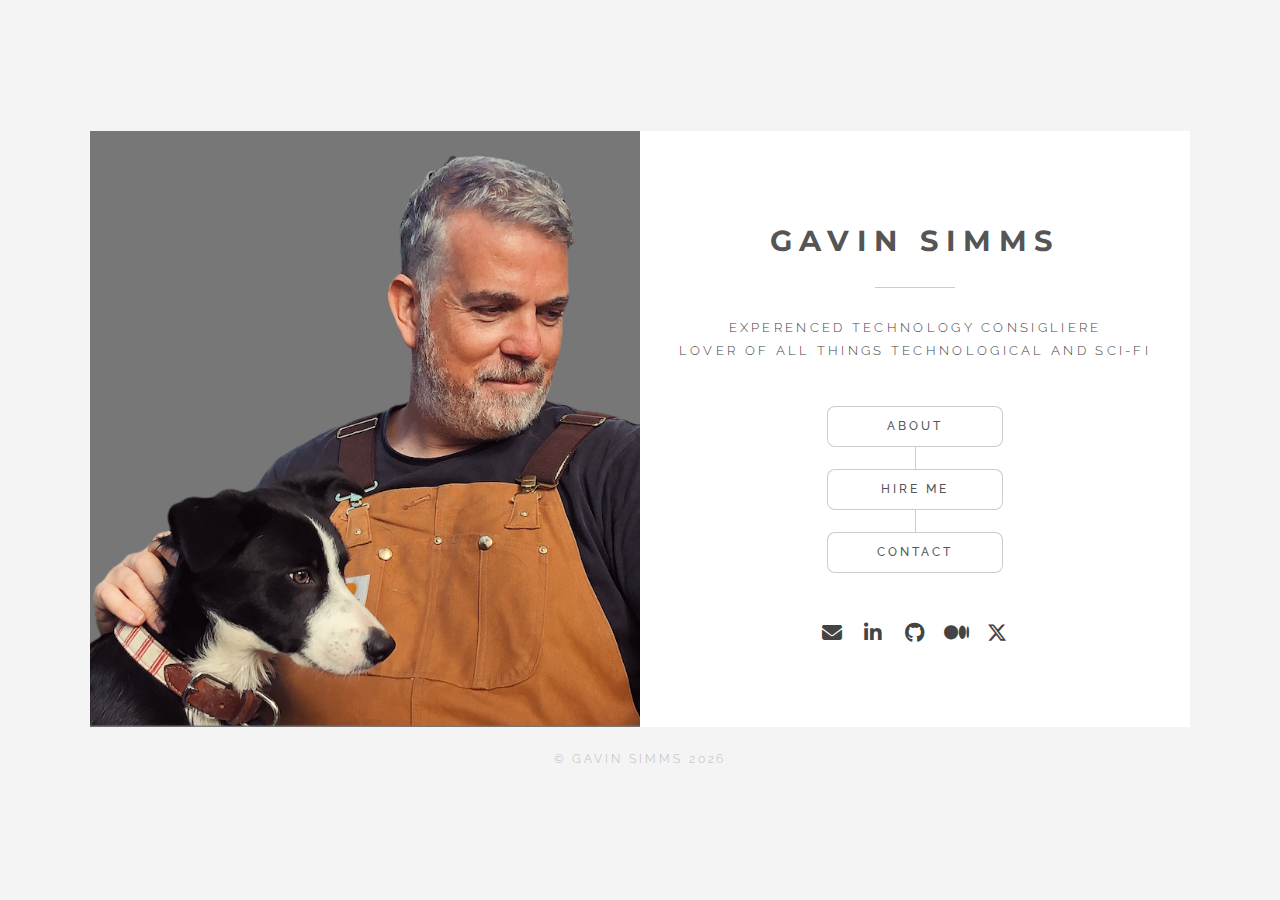
<file: index.html>
<!DOCTYPE HTML>
<html>
	<head>
		<title>Gavin Simms</title>
		<meta charset="utf-8" />
		<meta name="viewport" content="width=device-width, initial-scale=1, user-scalable=no" />
		<link rel="stylesheet" href="assets/css/main.css" />
		<noscript><link rel="stylesheet" href="assets/css/noscript.css" /></noscript>
	</head>
	<body class="is-preload-0 is-preload-1">

		<!-- Wrapper -->
			<div id="wrapper">

				<!-- Home -->
					<article id="home" class="panel special">
						<div class="image">
							<img src="images/me.png" alt="" data-position="center center" />
						</div>
						<div class="content">
							<div class="inner">
								<header>
									<h1>Gavin Simms</h1>
									<p>Experenced Technology Consigliere<br />
									Lover of all things Technological and Sci-Fi</p>
								</header>
								<nav id="nav">
									<ul class="actions stacked special animated spinY">
										<li><a href="#about" class="button">About</a></li>
										<li><a href="#work" class="button">Hire Me</a></li>
										<li><a href="#contact" class="button">Contact</a></li>
										<!--<li><a href="#elements" class="button">Elements</a></li>-->
									</ul>
								</nav>
								<ul class="icons">
									<li><a href="#contact" class="icon solid fa-envelope"><span class="label">Email</span></a></li>
									<li><a href="https://www.linkedin.com/in/GavinSimms/" target="_blank" rel="noopener noreferrer" class="icon brands fa-linkedin-in"><span class="label">LinkedIn</span></a></li>
									<li><a href="https://GitHub.com/GDawg78" target="_blank" rel="noopener noreferrer" class="icon brands fa-github"><span class="label">GitHub</span></a></li>
									<li><a href="https://medium.com/@gavinsimms_7659" target="_blank" rel="noopener noreferrer" class="icon brands fa-medium"><span class="label">Medium</span></a></li>
									<li><a href="https://x.com/gavinsimms" target="_blank" rel="noopener noreferrer" class="icon brands fa-x-twitter"><span class="label">X</span></a></li>
								</ul>
							</div>
						</div>
					</article>

				<!-- Work -->
					<article id="work" class="panel secondary">
						<div class="image">
							<img src="images/web2.png" alt="" data-position="center center" />
						</div>
						<div class="content">
							<ul class="actions animated spinX">
								<li><a href="#" class="button small back">Back</a></li>
							</ul>
							<div class="inner">
								<header>
									<h2>Consultancy</h2>
									<p>Freelance IT Consultancy</p>
								</header>
								<p>With a rich background in IT Systems Management and Development, I offer freelance IT services to businesses looking for generalised technical expertise. My experience includes roles working as a key technical point of contact providing support specialising in bridging the gap between development and sales teams. Ranging from small business, to Fortune 500 listed companies. I have successfully managed IT infrastructures, coordinated complex IT projects, and implemented robust infrastructure systems. My ability to translate technical solutions into practical, client-focused results ensures that your business can leverage technology to achieve its goals efficiently and effectively. Most importantly on a budget!</p>

								<p>As a freelance IT professional, I bring a diverse skill set that includes advanced certifications in Google Workspace, Apple systems, and ITIL, as well as practical coding knowledge in HTML5, CSS, JavaScript, Ruby, Python and more. I have a proven track record of delivering tailored IT solutions, from setting up cloud-based services to managing disaster recovery documentation. My consultancy experience with Cider IT has equipped me with the insights needed to handle both the technical and business aspects of IT management. Whether you need comprehensive IT support, project management, or specialist consultancy services, I am dedicated to providing exceptional service that drives your business forward.</p>
								
								<p>If you want to hire me, I’m available either on an ad-hoc basis or for ongoing projects or support. I run Cider IT, a Sydney based IT consultancy (which you can find <a href="https://ciderit.com" target="_blank" rel="noopener noreferrer">here</a>), or leave me a message by clicking <a href="#contact"><bold>here</bold></a></p>
							</div>
						</div>
					</article>

				<!-- About -->
					<article id="about" class="panel secondary">
						<div class="image">
							<img src="images/me.png" alt="" data-position="center center" />
						</div>
						<div class="content">
							<ul class="actions animated spinX">
								<li><a href="#" class="button small back">Back</a></li>
							</ul>
							<div class="inner">
								<header>
									<h2>About</h2>
									<p>A lucky immigrant<br />
									Husband, Father and Nerd</p>
								</header>
								<p>I immigrated to Australia in the 80's with my family from the troubles of Northern Ireland. Was lucky enough to have had my informative years being brought up in both Perth and Sydney Australia and met my life partner in High School who I am still with to this very day.</p>
								<p>I spent the majority of my 20's and 30's in London but have settled back in Sydney where I am bringing up my family with my partner (though I do miss the travel!)</p>
								<p>I have interests in Technology, Film, Reading and Music. I hate conflict, and love peace 🕊️ </p>
							</div>
						</div>
					</article>

				<!-- Contact -->
					<article id="contact" class="panel secondary">
						<div class="image">
							<img src="images/me.png" alt="" data-position="bottom center" />
						</div>
						<div class="content">
							<ul class="actions animated spinX">
								<li><a href="#" class="button small back">Back</a></li>
							</ul>
							<div class="inner">
								<header>
									<h2>Contact</h2>
								</header>
								<form method="post" action="https://script.google.com/macros/s/AKfycbyHjTeuEZvgzzdCigdfW_BJud7pZJsTurwS3wLsAQsGj5gaMeibTrQhqeUPqRv-FoQB4A/exec" name="contacts">
									<div class="fields">
										<div class="field half">
											<label for="name">Name</label>
											<input type="text" name="name" placeholder="Your Name" required />
										</div>
										<div class="field half">
											<label for="email">Email</label>
											<input type="email" name="email" placeholder="Your Email" required />
										</div>
										<div class="field">
											<label for="message">Message</label>
											<textarea name="message" rows="7" placeholder="Your Message, give me some context" required></textarea>
										</div>
									</div>
									<input type="submit" value="Submit" id="submit">
								</form>
							</div>
							
							<script src="assets/js/Google Sheet.js"></script>

						</div>
					</article>

				<!-- Elements -->
					<article id="elements" class="panel secondary">
						<div class="image">
							<img src="images/me.png" alt="" data-position="center center" />
						</div>
						<div class="content">
							<ul class="actions animated spinX">
								<li><a href="#" class="button small back">Back</a></li>
							</ul>
							<div class="inner">
								<header>
									<h2>Elements</h2>
								</header>

								<section>
									<h4>Text</h4>
									<p>This is <b>bold</b> and this is <strong>strong</strong>. This is <i>italic</i> and this is <em>emphasized</em>.
									This is <sup>superscript</sup> text and this is <sub>subscript</sub> text.
									This is <u>underlined</u> and this is code: <code>for (;;) { ... }</code>. Finally, <a href="#">this is a link</a>.</p>
									<hr />
									<h2>Heading Level 2</h2>
									<h3>Heading Level 3</h3>
									<h4>Heading Level 4</h4>
									<h5>Heading Level 5</h5>
									<h6>Heading Level 6</h6>
									<hr />
									<h5>Blockquote</h5>
									<blockquote>Fringilla nisl. Donec accumsan interdum nisi, quis tincidunt felis sagittis eget tempus euismod. Vestibulum ante ipsum primis in faucibus vestibulum. Blandit adipiscing eu felis iaculis volutpat ac adipiscing accumsan faucibus. Vestibulum ante ipsum primis in faucibus lorem ipsum dolor sit amet nullam adipiscing eu felis.</blockquote>
									<h5>Preformatted</h5>
									<pre><code>i = 0;

while (!deck.isInOrder()) {
    print 'Iteration ' + i;
    deck.shuffle();
    i++;
}

print 'It took ' + i + ' iterations to sort the deck.';</code></pre>
								</section>

								<section>
									<h4>Lists</h4>

									<h5>Unordered</h5>
									<ul>
										<li>Dolor pulvinar etiam.</li>
										<li>Sagittis adipiscing.</li>
										<li>Felis enim feugiat.</li>
									</ul>

									<h5>Alternate</h5>
									<ul class="alt">
										<li>Dolor pulvinar etiam.</li>
										<li>Sagittis adipiscing.</li>
										<li>Felis enim feugiat.</li>
									</ul>

									<h5>Ordered</h5>
									<ol>
										<li>Dolor pulvinar etiam.</li>
										<li>Etiam vel felis viverra.</li>
										<li>Felis enim feugiat.</li>
										<li>Dolor pulvinar etiam.</li>
										<li>Etiam vel felis lorem.</li>
										<li>Felis enim et feugiat.</li>
									</ol>
									<h5>Icons</h5>
									<ul class="icons">
										<li><a href="#" class="icon brands fa-twitter"><span class="label">X</span></a></li>
										<li><a href="#" class="icon brands fa-facebook-f"><span class="label">Facebook</span></a></li>
										<li><a href="#" class="icon brands fa-instagram"><span class="label">Instagram</span></a></li>
										<li><a href="#" class="icon brands fa-github"><span class="label">Github</span></a></li>
									</ul>

									<h5>Actions</h5>
									<ul class="actions">
										<li><a href="#" class="button primary">Default</a></li>
										<li><a href="#" class="button">Default</a></li>
									</ul>
									<ul class="actions stacked">
										<li><a href="#" class="button primary">Default</a></li>
										<li><a href="#" class="button">Default</a></li>
									</ul>
								</section>

								<section>
									<h4>Table</h4>
									<h5>Default</h5>
									<div class="table-wrapper">
										<table>
											<thead>
												<tr>
													<th>Name</th>
													<th>Description</th>
													<th>Price</th>
												</tr>
											</thead>
											<tbody>
												<tr>
													<td>Item One</td>
													<td>Ante turpis integer aliquet porttitor.</td>
													<td>29.99</td>
												</tr>
												<tr>
													<td>Item Two</td>
													<td>Vis ac commodo adipiscing arcu aliquet.</td>
													<td>19.99</td>
												</tr>
												<tr>
													<td>Item Three</td>
													<td> Morbi faucibus arcu accumsan lorem.</td>
													<td>29.99</td>
												</tr>
												<tr>
													<td>Item Four</td>
													<td>Vitae integer tempus condimentum.</td>
													<td>19.99</td>
												</tr>
												<tr>
													<td>Item Five</td>
													<td>Ante turpis integer aliquet porttitor.</td>
													<td>29.99</td>
												</tr>
											</tbody>
											<tfoot>
												<tr>
													<td colspan="2"></td>
													<td>100.00</td>
												</tr>
											</tfoot>
										</table>
									</div>

									<h5>Alternate</h5>
									<div class="table-wrapper">
										<table class="alt">
											<thead>
												<tr>
													<th>Name</th>
													<th>Description</th>
													<th>Price</th>
												</tr>
											</thead>
											<tbody>
												<tr>
													<td>Item One</td>
													<td>Ante turpis integer aliquet porttitor.</td>
													<td>29.99</td>
												</tr>
												<tr>
													<td>Item Two</td>
													<td>Vis ac commodo adipiscing arcu aliquet.</td>
													<td>19.99</td>
												</tr>
												<tr>
													<td>Item Three</td>
													<td> Morbi faucibus arcu accumsan lorem.</td>
													<td>29.99</td>
												</tr>
												<tr>
													<td>Item Four</td>
													<td>Vitae integer tempus condimentum.</td>
													<td>19.99</td>
												</tr>
												<tr>
													<td>Item Five</td>
													<td>Ante turpis integer aliquet porttitor.</td>
													<td>29.99</td>
												</tr>
											</tbody>
											<tfoot>
												<tr>
													<td colspan="2"></td>
													<td>100.00</td>
												</tr>
											</tfoot>
										</table>
									</div>
								</section>

								<section>
									<h4>Buttons</h4>
									<ul class="actions">
										<li><a href="#" class="button primary">Primary</a></li>
										<li><a href="#" class="button">Default</a></li>
									</ul>
									<ul class="actions">
										<li><a href="#" class="button">Default</a></li>
										<li><a href="#" class="button small">Small</a></li>
									</ul>
									<ul class="actions">
										<li><a href="#" class="button primary icon solid fa-download">Icon</a></li>
										<li><a href="#" class="button icon solid fa-download">Icon</a></li>
									</ul>
									<ul class="actions">
										<li><span class="button primary disabled">Disabled</span></li>
										<li><span class="button disabled">Disabled</span></li>
									</ul>
								</section>

								<section>
									<h4>Form</h4>
									<form method="post" action="#">
										<div class="fields">
											<div class="field half">
												<label for="demo-name">Name</label>
												<input type="text" name="demo-name" id="demo-name" value="" placeholder="Jane Doe" />
											</div>
											<div class="field half">
												<label for="demo-email">Email</label>
												<input type="email" name="demo-email" id="demo-email" value="" placeholder="jane@untitled.tld" />
											</div>
											<div class="field">
												<label for="demo-category">Category</label>
												<select name="demo-category" id="demo-category">
													<option value="">-</option>
													<option value="1">Manufacturing</option>
													<option value="1">Shipping</option>
													<option value="1">Administration</option>
													<option value="1">Human Resources</option>
												</select>
											</div>
											<div class="field half">
												<input type="radio" id="demo-priority-low" name="demo-priority" checked>
												<label for="demo-priority-low">Low</label>
											</div>
											<div class="field half">
												<input type="radio" id="demo-priority-high" name="demo-priority">
												<label for="demo-priority-high">High</label>
											</div>
											<div class="field half">
												<input type="checkbox" id="demo-copy" name="demo-copy">
												<label for="demo-copy">Email me a copy</label>
											</div>
											<div class="field half">
												<input type="checkbox" id="demo-human" name="demo-human" checked>
												<label for="demo-human">Not a robot</label>
											</div>
											<div class="field">
												<label for="demo-message">Message</label>
												<textarea name="demo-message" id="demo-message" placeholder="Enter your message" rows="6"></textarea>
											</div>
										</div>
										<ul class="actions">
											<li><input type="submit" value="Send Message" class="primary" /></li>
											<li><input type="reset" value="Reset" /></li>
										</ul>
									</form>
								</section>

							</div>
						</div>
					</article>

				<!-- Footer -->
					<footer id="footer">
						<p class="copyright">&copy; GAVIN SIMMS <script>document.write(/\d{4}/.exec(Date())[0])</script></p>
					</footer>

			</div>

		<!-- Scripts -->
			<script src="assets/js/jquery.min.js"></script>
			<script src="assets/js/browser.min.js"></script>
			<script src="assets/js/breakpoints.min.js"></script>
			<script src="assets/js/util.js"></script>
			<script src="assets/js/main.js"></script>

	</body>
</html>
</file>
<file: assets/css/noscript.css>
/*
	Indivisible by Pixelarity
	pixelarity.com | hello@pixelarity.com
	License: pixelarity.com/license
*/

/* Panel */

	.panel {
		margin: 0 0 3em 0;
	}

		body.is-preload-0 .panel {
			opacity: 1;
		}

			body.is-preload-0 .panel > .image {
				-moz-transform: none !important;
				-webkit-transform: none !important;
				-ms-transform: none !important;
				transform: none !important;
			}

			body.is-preload-0 .panel > .content {
				-moz-transform: none !important;
				-webkit-transform: none !important;
				-ms-transform: none !important;
				transform: none !important;
			}

/* Footer */

	#footer {
		margin-top: 0;
	}

		body.is-preload-0 #footer {
			opacity: 1;
		}
</file>
<file: assets/css/main.css>
@import url(fontawesome-all.min.css);
@import url("https://fonts.googleapis.com/css?family=Raleway|Montserrat:700");

/*
	Indivisible by Pixelarity
	pixelarity.com | hello@pixelarity.com
	License: pixelarity.com/license
*/

html, body, div, span, applet, object,
iframe, h1, h2, h3, h4, h5, h6, p, blockquote,
pre, a, abbr, acronym, address, big, cite,
code, del, dfn, em, img, ins, kbd, q, s, samp,
small, strike, strong, sub, sup, tt, var, b,
u, i, center, dl, dt, dd, ol, ul, li, fieldset,
form, label, legend, table, caption, tbody,
tfoot, thead, tr, th, td, article, aside,
canvas, details, embed, figure, figcaption,
footer, header, hgroup, menu, nav, output, ruby,
section, summary, time, mark, audio, video {
	margin: 0;
	padding: 0;
	border: 0;
	font-size: 100%;
	font: inherit;
	vertical-align: baseline;}

article, aside, details, figcaption, figure,
footer, header, hgroup, menu, nav, section {
	display: block;}

body {
	line-height: 1;
}

ol, ul {
	list-style: none;
}

blockquote, q {
	quotes: none;
}

	blockquote:before, blockquote:after, q:before, q:after {
		content: '';
		content: none;
	}

table {
	border-collapse: collapse;
	border-spacing: 0;
}

body {
	-webkit-text-size-adjust: none;
}

mark {
	background-color: transparent;
	color: inherit;
}

input::-moz-focus-inner {
	border: 0;
	padding: 0;
}

input, select, textarea {
	-moz-appearance: none;
	-webkit-appearance: none;
	-ms-appearance: none;
	appearance: none;
}

/* Basic */

	@-ms-viewport {
		width: device-width;
	}

	@media screen and (max-width: 480px) {

		html, body {
			min-width: 320px;
		}

	}

	html {
		box-sizing: border-box;
	}

	*, *:before, *:after {
		box-sizing: inherit;
	}

	body {
		background: #f4f4f4;
	}

		body.is-preload-0 *, body.is-preload-0 *:before, body.is-preload-0 *:after {
			-moz-animation: none !important;
			-webkit-animation: none !important;
			-ms-animation: none !important;
			animation: none !important;
			-moz-transition: none !important;
			-webkit-transition: none !important;
			-ms-transition: none !important;
			transition: none !important;
		}

/* Type */

	body, input, select, textarea {
		color: #444;
		font-family: "Raleway", Helvetica, sans-serif;
		font-size: 14pt;
		font-weight: 300;
		line-height: 1.75;
		letter-spacing: 0.05em;
	}

		@media screen and (max-width: 1680px) {

			body, input, select, textarea {
				font-size: 11pt;
			}

		}

		@media screen and (max-width: 360px) {

			body, input, select, textarea {
				font-size: 10pt;
			}

		}

	a {
		-moz-transition: color 0.2s ease, border-bottom-color 0.2s ease;
		-webkit-transition: color 0.2s ease, border-bottom-color 0.2s ease;
		-ms-transition: color 0.2s ease, border-bottom-color 0.2s ease;
		transition: color 0.2s ease, border-bottom-color 0.2s ease;
		text-decoration: none;
		border-bottom: dotted 1px;
		color: inherit;
	}

		a:hover {
			color: #49c8ff !important;
			border-bottom-color: transparent;
		}

	strong, b {
		color: #555;
		font-weight: 500;
	}

	em, i {
		font-style: italic;
	}

	p {
		margin: 0 0 2em 0;
	}

	h1, h2, h3, h4, h5, h6 {
		color: #555;
		font-family: "Montserrat", sans-serif;
		font-weight: 700;
		line-height: 1.5;
		margin: 0 0 1em 0;
		text-transform: uppercase;
		letter-spacing: 0.25em;
	}

		h1 a, h2 a, h3 a, h4 a, h5 a, h6 a {
			color: inherit;
			text-decoration: none;
		}

	h1 {
		font-size: 2em;
	}

	h2 {
		font-size: 1.75em;
	}

	h3 {
		font-size: 1.25em;
	}

	h4 {
		font-size: 1em;
	}

	h5 {
		font-size: 0.9em;
	}

	h6 {
		font-size: 0.7em;
	}

	@media screen and (max-width: 736px) {

		h1 {
			font-size: 1.5em;
		}

		h2 {
			font-size: 1.25em;
		}

	}

	sub {
		font-size: 0.8em;
		position: relative;
		top: 0.5em;
	}

	sup {
		font-size: 0.8em;
		position: relative;
		top: -0.5em;
	}

	blockquote {
		border-left: solid 4px #cccccc;
		font-style: italic;
		margin: 0 0 2em 0;
		padding: 0.5em 0 0.5em 2em;
	}

	code {
		background: rgba(144, 144, 144, 0.075);
		border-radius: 8px;
		border: solid 1px #cccccc;
		font-family: "Courier New", monospace;
		font-size: 0.9em;
		margin: 0 0.25em;
		padding: 0.25em 0.65em;
	}

	pre {
		-webkit-overflow-scrolling: touch;
		font-family: "Courier New", monospace;
		font-size: 0.9em;
		margin: 0 0 2em 0;
	}

		pre code {
			display: block;
			line-height: 1.75;
			padding: 1em 1.5em;
			overflow-x: auto;
		}

	hr {
		border: 0;
		border-bottom: solid 1px #cccccc;
		margin: 2em 0;
	}

		hr.major {
			margin: 3em 0;
		}

	.align-left {
		text-align: left;
	}

	.align-center {
		text-align: center;
	}

	.align-right {
		text-align: right;
	}

/* Section/Article */

	section.special, article.special {
		text-align: center;
	}

	header {
		margin: 3em 0;
	}

		header > :first-child {
			margin-bottom: 0;
		}

			header > :first-child:after {
				content: '';
				display: block;
				background-color: #cccccc;
				height: 1px;
				margin: 1.5rem 0 1.75rem 0;
				width: 5rem;
			}

				.special header > :first-child:after {
					margin-left: auto;
					margin-right: auto;
				}

		header p {
			font-size: 0.9em;
			letter-spacing: 0.25em;
			margin-bottom: 0;
			text-transform: uppercase;
		}

		@media screen and (max-width: 736px) {

			header {
				margin: 2em 0;
			}

				header > :first-child:after {
					margin: 1.25rem 0 1.5rem 0;
				}

				header p {
					font-size: 0.8em;
				}

					header p br {
						display: none;
					}

		}

/* Form */

	form {
		margin: 0 0 2em 0;
	}

		form > :last-child {
			margin-bottom: 0;
		}

		form > .fields {
			display: -moz-flex;
			display: -webkit-flex;
			display: -ms-flex;
			display: flex;
			-moz-flex-wrap: wrap;
			-webkit-flex-wrap: wrap;
			-ms-flex-wrap: wrap;
			flex-wrap: wrap;
			width: calc(100% + 3em);
			margin: -1.5em 0 2em -1.5em;
		}

			form > .fields > .field {
				-moz-flex-grow: 0;
				-webkit-flex-grow: 0;
				-ms-flex-grow: 0;
				flex-grow: 0;
				-moz-flex-shrink: 0;
				-webkit-flex-shrink: 0;
				-ms-flex-shrink: 0;
				flex-shrink: 0;
				padding: 1.5em 0 0 1.5em;
				width: calc(100% - 1.5em);
			}

				form > .fields > .field.half {
					width: calc(50% - 0.75em);
				}

				form > .fields > .field.third {
					width: calc(100%/3 - 0.5em);
				}

				form > .fields > .field.quarter {
					width: calc(25% - 0.375em);
				}

		@media screen and (max-width: 480px) {

			form > .fields {
				width: calc(100% + 3em);
				margin: -1.5em 0 2em -1.5em;
			}

				form > .fields > .field {
					padding: 1.5em 0 0 1.5em;
					width: calc(100% - 1.5em);
				}

					form > .fields > .field.half {
						width: calc(100% - 1.5em);
					}

					form > .fields > .field.third {
						width: calc(100% - 1.5em);
					}

					form > .fields > .field.quarter {
						width: calc(100% - 1.5em);
					}

		}

	label {
		color: #555;
		display: block;
		font-size: 0.8em;
		font-weight: 500;
		margin: 0 0 1em 0;
		text-transform: uppercase;
		letter-spacing: 0.25em;
	}

	input[type="text"],
	input[type="password"],
	input[type="email"],
	input[type="tel"],
	input[type="search"],
	input[type="url"],
	select,
	textarea {
		-moz-appearance: none;
		-webkit-appearance: none;
		-ms-appearance: none;
		appearance: none;
		background: rgba(144, 144, 144, 0.075);
		border-radius: 8px;
		border: none;
		border: solid 1px #cccccc;
		color: inherit;
		display: block;
		outline: 0;
		padding: 0 1em;
		text-decoration: none;
		width: 100%;
	}

		input[type="text"]:invalid,
		input[type="password"]:invalid,
		input[type="email"]:invalid,
		input[type="tel"]:invalid,
		input[type="search"]:invalid,
		input[type="url"]:invalid,
		select:invalid,
		textarea:invalid {
			box-shadow: none;
		}

		input[type="text"]:focus,
		input[type="password"]:focus,
		input[type="email"]:focus,
		input[type="tel"]:focus,
		input[type="search"]:focus,
		input[type="url"]:focus,
		select:focus,
		textarea:focus {
			border-color: #49c8ff;
			box-shadow: 0 0 0 1px #49c8ff;
		}

	select {
		background-image: url("data:image/svg+xml;charset=utf8,%3Csvg xmlns='http://www.w3.org/2000/svg' width='40' height='40' preserveAspectRatio='none' viewBox='0 0 40 40'%3E%3Cpath d='M9.4,12.3l10.4,10.4l10.4-10.4c0.2-0.2,0.5-0.4,0.9-0.4c0.3,0,0.6,0.1,0.9,0.4l3.3,3.3c0.2,0.2,0.4,0.5,0.4,0.9 c0,0.4-0.1,0.6-0.4,0.9L20.7,31.9c-0.2,0.2-0.5,0.4-0.9,0.4c-0.3,0-0.6-0.1-0.9-0.4L4.3,17.3c-0.2-0.2-0.4-0.5-0.4-0.9 c0-0.4,0.1-0.6,0.4-0.9l3.3-3.3c0.2-0.2,0.5-0.4,0.9-0.4S9.1,12.1,9.4,12.3z' fill='%23cccccc' /%3E%3C/svg%3E");
		background-size: 1.25rem;
		background-repeat: no-repeat;
		background-position: calc(100% - 1rem) center;
		height: 2.75em;
		padding-right: 2.75em;
		text-overflow: ellipsis;
	}

		select:focus::-ms-value {
			background-color: transparent;
		}

		select::-ms-expand {
			display: none;
		}

		select option {
			color: #555;
			background: #f4f4f4;
		}

	input[type="text"],
	input[type="password"],
	input[type="email"],
	input[type="tel"],
	input[type="search"],
	input[type="url"],
	select {
		height: 2.75em;
	}

	textarea {
		padding: 0.75em 1em;
	}

	input[type="checkbox"],
	input[type="radio"] {
		-moz-appearance: none;
		-webkit-appearance: none;
		-ms-appearance: none;
		appearance: none;
		display: block;
		float: left;
		margin-right: -2em;
		opacity: 0;
		width: 1em;
		z-index: -1;
	}

		input[type="checkbox"] + label,
		input[type="radio"] + label {
			text-decoration: none;
			color: #444;
			cursor: pointer;
			display: inline-block;
			font-size: 0.8em;
			font-weight: 300;
			margin: 0 0 0.5em 0;
			padding-left: 2.9em;
			padding-right: 0.75em;
			position: relative;
		}

			input[type="checkbox"] + label:before,
			input[type="radio"] + label:before {
				-moz-osx-font-smoothing: grayscale;
				-webkit-font-smoothing: antialiased;
				display: inline-block;
				font-style: normal;
				font-variant: normal;
				text-rendering: auto;
				line-height: 1;
				text-transform: none !important;
				font-family: 'Font Awesome 5 Free';
				font-weight: 900;
			}

			input[type="checkbox"] + label:before,
			input[type="radio"] + label:before {
				background: rgba(144, 144, 144, 0.075);
				border-radius: 8px;
				border: solid 1px #cccccc;
				content: '';
				display: inline-block;
				height: 1.65em;
				left: 0;
				line-height: 1.58125em;
				position: absolute;
				text-align: center;
				top: 0;
				width: 1.65em;
				font-size: 1em;
				letter-spacing: 0;
			}

		input[type="checkbox"]:checked + label:before,
		input[type="radio"]:checked + label:before {
			background: #555;
			border-color: #555;
			color: #ffffff;
			content: '\f00c';
		}

		input[type="checkbox"]:focus + label:before,
		input[type="radio"]:focus + label:before {
			border-color: #49c8ff;
			box-shadow: 0 0 0 1px #49c8ff;
		}

	input[type="checkbox"] + label:before {
		border-radius: 4px;
	}

	input[type="radio"] + label:before {
		border-radius: 100%;
	}

	::-webkit-input-placeholder {
		color: #bbb !important;
		opacity: 1.0;
	}

	:-moz-placeholder {
		color: #bbb !important;
		opacity: 1.0;
	}

	::-moz-placeholder {
		color: #bbb !important;
		opacity: 1.0;
	}

	:-ms-input-placeholder {
		color: #bbb !important;
		opacity: 1.0;
	}

	.formerize-placeholder {
		color: #bbb !important;
		opacity: 1.0;
	}

/* Box */

	.box {
		border-radius: 8px;
		border: solid 1px #cccccc;
		margin-bottom: 2em;
		padding: 1.5em;
	}

		.box > :last-child,
		.box > :last-child > :last-child,
		.box > :last-child > :last-child > :last-child {
			margin-bottom: 0;
		}

		.box.alt {
			border: 0;
			border-radius: 0;
			padding: 0;
		}

/* Icon */

	.icon {
		text-decoration: none;
		border-bottom: none;
		position: relative;
	}

		.icon:before {
			-moz-osx-font-smoothing: grayscale;
			-webkit-font-smoothing: antialiased;
			display: inline-block;
			font-style: normal;
			font-variant: normal;
			text-rendering: auto;
			line-height: 1;
			text-transform: none !important;
			font-family: 'Font Awesome 5 Free';
			font-weight: 400;
		}

		.icon.solid:before {
			font-weight: 900;
		}

		.icon.brands:before {
			font-family: 'Font Awesome 5 Brands';
		}

		.icon > .label {
			display: none;
		}

/* Image */

	.image {
		border-radius: 8px;
		border: 0;
		display: inline-block;
		position: relative;
	}

		.image img {
			border-radius: 8px;
			display: block;
		}

		.image.left, .image.right {
			max-width: 40%;
		}

			.image.left img, .image.right img {
				width: 100%;
			}

		.image.left {
			float: left;
			padding: 0 1.5em 1em 0;
			top: 0.25em;
		}

		.image.right {
			float: right;
			padding: 0 0 1em 1.5em;
			top: 0.25em;
		}

		.image.fit {
			display: block;
			margin: 0 0 2em 0;
			width: 100%;
		}

			.image.fit img {
				width: 100%;
			}

		.image.main {
			display: block;
			margin: 0 0 3em 0;
			width: 100%;
		}

			.image.main img {
				width: 100%;
			}

/* List */

	ol {
		list-style: decimal;
		margin: 0 0 2em 0;
		padding-left: 1.25em;
	}

		ol li {
			padding-left: 0.25em;
		}

	ul {
		list-style: disc;
		margin: 0 0 2em 0;
		padding-left: 1em;
	}

		ul li {
			padding-left: 0.5em;
		}

		ul.alt {
			list-style: none;
			padding-left: 0;
		}

			ul.alt li {
				border-top: solid 1px #cccccc;
				padding: 0.5em 0;
			}

				ul.alt li:first-child {
					border-top: 0;
					padding-top: 0;
				}

	dl {
		margin: 0 0 2em 0;
	}

		dl dt {
			display: block;
			font-weight: 500;
			margin: 0 0 1em 0;
		}

		dl dd {
			margin-left: 2em;
		}

/* Actions */

	ul.actions {
		cursor: default;
		list-style: none;
		margin-left: -1em;
		margin-top: -1em;
		padding-left: 0;
	}

		ul.actions li {
			display: inline-block;
			margin: 1em 0 0 1em;
			padding-left: 0;
			vertical-align: middle;
		}

			ul.actions li:last-child {
				padding-right: 0;
			}

		ul.actions.stacked {
			margin-top: 0;
			margin-left: 0;
		}

			ul.actions.stacked li {
				display: block;
				margin: 0;
				padding: 1.5em 0 0 0;
				position: relative;
			}

				ul.actions.stacked li:first-child {
					padding-top: 0;
				}

				ul.actions.stacked li > * {
					margin-bottom: 0;
				}

				ul.actions.stacked li > .button {
					min-width: 15em;
				}

			ul.actions.stacked.special li:after {
				background-color: #cccccc;
				content: '';
				display: block;
				height: 1.5em;
				left: 50%;
				position: absolute;
				top: 100%;
				width: 1px;
			}

			ul.actions.stacked.special li:last-child:after {
				display: none;
			}

		@media screen and (max-width: 736px) {

			ul.actions.stacked.special li {
				padding: 1em 0 0 0;
			}

				ul.actions.stacked.special li:after {
					height: 1em;
				}

		}

		ul.actions.animated.spinY li {
			-moz-perspective: 1000px;
			-webkit-perspective: 1000px;
			-ms-perspective: 1000px;
			perspective: 1000px;
		}

			ul.actions.animated.spinY li a {
				-moz-transition: background-color 0.2s ease, box-shadow 0.2s ease, color 0.2s ease, -moz-transform 0.5s ease-in;
				-webkit-transition: background-color 0.2s ease, box-shadow 0.2s ease, color 0.2s ease, -webkit-transform 0.5s ease-in;
				-ms-transition: background-color 0.2s ease, box-shadow 0.2s ease, color 0.2s ease, -ms-transform 0.5s ease-in;
				transition: background-color 0.2s ease, box-shadow 0.2s ease, color 0.2s ease, transform 0.5s ease-in;
			}

				ul.actions.animated.spinY li a.active {
					-moz-transform: rotateY(480deg);
					-webkit-transform: rotateY(480deg);
					-ms-transform: rotateY(480deg);
					transform: rotateY(480deg);
				}

		ul.actions.animated.spinX li {
			-moz-perspective: 1000px;
			-webkit-perspective: 1000px;
			-ms-perspective: 1000px;
			perspective: 1000px;
		}

			ul.actions.animated.spinX li a {
				-moz-transition: background-color 0.2s ease, box-shadow 0.2s ease, color 0.2s ease, -moz-transform 0.5s ease-in;
				-webkit-transition: background-color 0.2s ease, box-shadow 0.2s ease, color 0.2s ease, -webkit-transform 0.5s ease-in;
				-ms-transition: background-color 0.2s ease, box-shadow 0.2s ease, color 0.2s ease, -ms-transform 0.5s ease-in;
				transition: background-color 0.2s ease, box-shadow 0.2s ease, color 0.2s ease, transform 0.5s ease-in;
			}

				ul.actions.animated.spinX li a.active {
					-moz-transform: rotateX(480deg);
					-webkit-transform: rotateX(480deg);
					-ms-transform: rotateX(480deg);
					transform: rotateX(480deg);
				}

/* Icons */

	ul.icons {
		cursor: default;
		list-style: none;
		padding-left: 0;
	}

		ul.icons li {
			display: inline-block;
			padding-left: 0;
		}

			ul.icons li .icon {
				display: inline-block;
				width: 2.5em;
				height: 2.5em;
				line-height: 2.5em;
				text-align: center;
			}

				ul.icons li .icon:before {
					font-size: 1.25rem;
				}

/* Table */

	.table-wrapper {
		-webkit-overflow-scrolling: touch;
		overflow-x: auto;
	}

	table {
		margin: 0 0 2em 0;
		width: 100%;
	}

		table tbody tr {
			border: solid 1px #cccccc;
			border-left: 0;
			border-right: 0;
		}

			table tbody tr:nth-child(2n + 1) {
				background-color: rgba(144, 144, 144, 0.075);
			}

		table td {
			padding: 0.75em 0.75em;
		}

		table th {
			color: #555;
			font-size: 0.9em;
			font-weight: 500;
			padding: 0 0.75em 0.75em 0.75em;
			text-align: left;
		}

		table thead {
			border-bottom: solid 2px #cccccc;
		}

		table tfoot {
			border-top: solid 2px #cccccc;
		}

		table.alt {
			border-collapse: separate;
		}

			table.alt tbody tr td {
				border: solid 1px #cccccc;
				border-left-width: 0;
				border-top-width: 0;
			}

				table.alt tbody tr td:first-child {
					border-left-width: 1px;
				}

			table.alt tbody tr:first-child td {
				border-top-width: 1px;
			}

			table.alt thead {
				border-bottom: 0;
			}

			table.alt tfoot {
				border-top: 0;
			}

/* Button */

	input[type="submit"],
	input[type="reset"],
	input[type="button"],
	button,
	.button {
		-moz-appearance: none;
		-webkit-appearance: none;
		-ms-appearance: none;
		appearance: none;
		-moz-transition: background-color 0.2s ease, box-shadow 0.2s ease, color 0.2s ease;
		-webkit-transition: background-color 0.2s ease, box-shadow 0.2s ease, color 0.2s ease;
		-ms-transition: background-color 0.2s ease, box-shadow 0.2s ease, color 0.2s ease;
		transition: background-color 0.2s ease, box-shadow 0.2s ease, color 0.2s ease;
		-webkit-tap-highlight-color: rgba(255, 255, 255, 0);
		background-color: transparent;
		border-radius: 8px;
		border: 0;
		box-shadow: inset 0 0 0 1px #cccccc;
		color: #555 !important;
		cursor: pointer;
		display: inline-block;
		font-size: 0.8em;
		font-weight: 500;
		height: 3.5em;
		letter-spacing: 0.25em;
		line-height: 3.5em;
		padding: 0 2em;
		position: relative;
		text-align: center;
		text-decoration: none;
		text-transform: uppercase;
		white-space: nowrap;
	}

		input[type="submit"].icon:before,
		input[type="reset"].icon:before,
		input[type="button"].icon:before,
		button.icon:before,
		.button.icon:before {
			margin-right: 0.5em;
		}

		input[type="submit"].back,
		input[type="reset"].back,
		input[type="button"].back,
		button.back,
		.button.back {
			padding-left: 4.75em;
		}

			input[type="submit"].back:before,
			input[type="reset"].back:before,
			input[type="button"].back:before,
			button.back:before,
			.button.back:before {
				-moz-transition: opacity 0.2s ease;
				-webkit-transition: opacity 0.2s ease;
				-ms-transition: opacity 0.2s ease;
				transition: opacity 0.2s ease;
				background-image: url("data:image/svg+xml;charset=utf8,%3Csvg xmlns='http://www.w3.org/2000/svg' xmlns:xlink='http://www.w3.org/1999/xlink' width='112px' height='96px' viewBox='0 0 112 96' zoomAndPan='disable'%3E%3Cstyle%3Eline %7B stroke: %23cccccc%3B stroke-width: 4px %7D%3C/style%3E%3Cline x1='0' y1='46' x2='112' y2='46' /%3E%3Cline x1='24' y1='22' x2='0' y2='46' /%3E%3Cline x1='24' y1='70' x2='0' y2='46' /%3E%3C/svg%3E");
				background-position: center;
				background-repeat: no-repeat;
				background-size: contain;
				content: '';
				display: inline-block;
				height: inherit;
				left: 2em;
				opacity: 1;
				position: absolute;
				top: 0;
				vertical-align: middle;
				width: 2em;
			}

			input[type="submit"].back:after,
			input[type="reset"].back:after,
			input[type="button"].back:after,
			button.back:after,
			.button.back:after {
				-moz-transition: opacity 0.2s ease;
				-webkit-transition: opacity 0.2s ease;
				-ms-transition: opacity 0.2s ease;
				transition: opacity 0.2s ease;
				background-image: url("data:image/svg+xml;charset=utf8,%3Csvg xmlns='http://www.w3.org/2000/svg' xmlns:xlink='http://www.w3.org/1999/xlink' width='112px' height='96px' viewBox='0 0 112 96' zoomAndPan='disable'%3E%3Cstyle%3Eline %7B stroke: %2349c8ff%3B stroke-width: 4px %7D%3C/style%3E%3Cline x1='0' y1='46' x2='112' y2='46' /%3E%3Cline x1='24' y1='22' x2='0' y2='46' /%3E%3Cline x1='24' y1='70' x2='0' y2='46' /%3E%3C/svg%3E");
				background-position: center;
				background-repeat: no-repeat;
				background-size: contain;
				content: '';
				display: inline-block;
				height: inherit;
				left: 2em;
				opacity: 0;
				position: absolute;
				top: 0;
				vertical-align: middle;
				width: 2em;
			}

			input[type="submit"].back:hover:before, input[type="submit"].back.active:before,
			input[type="reset"].back:hover:before,
			input[type="reset"].back.active:before,
			input[type="button"].back:hover:before,
			input[type="button"].back.active:before,
			button.back:hover:before,
			button.back.active:before,
			.button.back:hover:before,
			.button.back.active:before {
				opacity: 0;
			}

			input[type="submit"].back:hover:after, input[type="submit"].back.active:after,
			input[type="reset"].back:hover:after,
			input[type="reset"].back.active:after,
			input[type="button"].back:hover:after,
			input[type="button"].back.active:after,
			button.back:hover:after,
			button.back.active:after,
			.button.back:hover:after,
			.button.back.active:after {
				opacity: 1;
			}

		input[type="submit"].fit,
		input[type="reset"].fit,
		input[type="button"].fit,
		button.fit,
		.button.fit {
			width: 100%;
		}

		input[type="submit"].small,
		input[type="reset"].small,
		input[type="button"].small,
		button.small,
		.button.small {
			font-size: 0.7em;
		}

		input[type="submit"].large,
		input[type="reset"].large,
		input[type="button"].large,
		button.large,
		.button.large {
			font-size: 1em;
		}

		input[type="submit"]:hover, input[type="submit"].active,
		input[type="reset"]:hover,
		input[type="reset"].active,
		input[type="button"]:hover,
		input[type="button"].active,
		button:hover,
		button.active,
		.button:hover,
		.button.active {
			box-shadow: inset 0 0 0 1px #49c8ff;
			color: #49c8ff !important;
		}

		input[type="submit"]:active, input[type="submit"].active,
		input[type="reset"]:active,
		input[type="reset"].active,
		input[type="button"]:active,
		input[type="button"].active,
		button:active,
		button.active,
		.button:active,
		.button.active {
			background-color: rgba(73, 200, 255, 0.05);
		}

		input[type="submit"].primary,
		input[type="reset"].primary,
		input[type="button"].primary,
		button.primary,
		.button.primary {
			box-shadow: none;
			background-color: #555;
			color: #f4f4f4 !important;
		}

			input[type="submit"].primary:hover,
			input[type="reset"].primary:hover,
			input[type="button"].primary:hover,
			button.primary:hover,
			.button.primary:hover {
				background-color: #49c8ff;
			}

			input[type="submit"].primary:active,
			input[type="reset"].primary:active,
			input[type="button"].primary:active,
			button.primary:active,
			.button.primary:active {
				background-color: #16b9ff;
			}

		input[type="submit"].disabled, input[type="submit"]:disabled,
		input[type="reset"].disabled,
		input[type="reset"]:disabled,
		input[type="button"].disabled,
		input[type="button"]:disabled,
		button.disabled,
		button:disabled,
		.button.disabled,
		.button:disabled {
			pointer-events: none;
			cursor: default;
			opacity: 0.25;
		}

/* Wrapper */

	#wrapper {
		display: -moz-flex;
		display: -webkit-flex;
		display: -ms-flex;
		display: flex;
		-moz-align-items: center;
		-webkit-align-items: center;
		-ms-align-items: center;
		align-items: center;
		-moz-flex-direction: column;
		-webkit-flex-direction: column;
		-ms-flex-direction: column;
		flex-direction: column;
		-moz-justify-content: center;
		-webkit-justify-content: center;
		-ms-justify-content: center;
		justify-content: center;
		-moz-perspective: 1000px;
		-webkit-perspective: 1000px;
		-ms-perspective: 1000px;
		perspective: 1000px;
		min-height: 100vh;
		padding: 3em;
		width: 100%;
	}

		@media screen and (max-width: 1280px) {

			#wrapper {
				padding: 1.5em;
			}

		}

		@media screen and (max-width: 980px) {

			#wrapper {
				padding: 2em;
			}

		}

		@media screen and (max-width: 736px) {

			#wrapper {
				padding: 1em;
			}

		}

/* Panel */

	.panel {
		display: -moz-flex;
		display: -webkit-flex;
		display: -ms-flex;
		display: flex;
		-moz-align-items: -moz-stretch;
		-webkit-align-items: -webkit-stretch;
		-ms-align-items: -ms-stretch;
		align-items: stretch;
		-moz-justify-content: center;
		-webkit-justify-content: center;
		-ms-justify-content: center;
		justify-content: center;
		-moz-transition: opacity 0.5s ease, -moz-transform 0.5s ease;
		-webkit-transition: opacity 0.5s ease, -webkit-transform 0.5s ease;
		-ms-transition: opacity 0.5s ease, -ms-transform 0.5s ease;
		transition: opacity 0.5s ease, transform 0.5s ease;
		max-width: calc(100vw - 6em);
		width: 86em;
	}

		.panel > .image {
			-moz-transition: -moz-transform 0.5s ease;
			-webkit-transition: -webkit-transform 0.5s ease;
			-ms-transition: -ms-transform 0.5s ease;
			transition: transform 0.5s ease;
			background-color: #777;
			background-position: center;
			background-repeat: no-repeat;
			background-size: cover;
			border-radius: 0;
			min-height: 50em;
			width: 50%;
			z-index: 1;
		}

			.panel > .image img {
				border-radius: 0;
				display: block;
				height: 100%;
				object-fit: cover;
				object-position: center;
				width: 100%;
			}

		.panel > .content {
			display: -moz-flex;
			display: -webkit-flex;
			display: -ms-flex;
			display: flex;
			-moz-flex-direction: column;
			-webkit-flex-direction: column;
			-ms-flex-direction: column;
			flex-direction: column;
			-moz-justify-content: center;
			-webkit-justify-content: center;
			-ms-justify-content: center;
			justify-content: center;
			-moz-transition: -moz-transform 0.5s ease;
			-webkit-transition: -webkit-transform 0.5s ease;
			-ms-transition: -ms-transform 0.5s ease;
			transition: transform 0.5s ease;
			background-color: #ffffff;
			padding: 3em;
			width: 50%;
		}

		.panel.inactive {
			opacity: 0;
		}

			.panel.inactive > .image {
				-moz-transform: translateY(1em);
				-webkit-transform: translateY(1em);
				-ms-transform: translateY(1em);
				transform: translateY(1em);
			}

			.panel.inactive > .content {
				-moz-transform: translateY(-1em);
				-webkit-transform: translateY(-1em);
				-ms-transform: translateY(-1em);
				transform: translateY(-1em);
			}

		.panel.special {
			text-align: center;
		}

			.panel.special > .content > .inner > :nth-child(n+2):nth-last-child(n+2) {
				margin: 3em 0;
			}

			.panel.special.inactive {
				-moz-transform: translateZ(-2em);
				-webkit-transform: translateZ(-2em);
				-ms-transform: translateZ(-2em);
				transform: translateZ(-2em);
			}

				.panel.special.inactive > .image {
					-moz-transform: none;
					-webkit-transform: none;
					-ms-transform: none;
					transform: none;
				}

				.panel.special.inactive > .content {
					-moz-transform: none;
					-webkit-transform: none;
					-ms-transform: none;
					transform: none;
				}

		.panel.secondary > .content {
			-moz-justify-content: space-between;
			-webkit-justify-content: space-between;
			-ms-justify-content: space-between;
			justify-content: space-between;
		}

			.panel.secondary > .content > .actions {
				margin-bottom: 0;
			}

			.panel.secondary > .content:after {
				content: '';
				display: block;
				width: 100%;
			}

		@media screen and (max-width: 1680px) {

			.panel {
				width: 75em;
			}

				.panel > .image {
					min-height: 45em;
				}

		}

		@media screen and (max-width: 1280px) {

			.panel {
				max-width: calc(100vw - 3em);
			}

				.panel > .image {
					min-height: 35em;
				}

				.panel > .content {
					padding: 3em 2.5em;
				}

		}

		@media screen and (max-width: 980px) {

			.panel {
				-moz-flex-direction: column;
				-webkit-flex-direction: column;
				-ms-flex-direction: column;
				flex-direction: column;
			}

				.panel > .image {
					min-height: 60vh;
					width: 100%;
				}

				.panel > .content {
					display: block;
					padding: 3em;
					width: 100%;
				}

					.panel > .content:after {
						display: none;
					}

				.panel.inactive > .image {
					-moz-transform: translateX(1em);
					-webkit-transform: translateX(1em);
					-ms-transform: translateX(1em);
					transform: translateX(1em);
				}

				.panel.inactive > .content {
					-moz-transform: translateX(-1em);
					-webkit-transform: translateX(-1em);
					-ms-transform: translateX(-1em);
					transform: translateX(-1em);
				}

		}

		@media screen and (max-width: 736px) {

			.panel {
				max-width: calc(100vw - 2em);
				width: 30em;
			}

				.panel > .image {
					min-height: 18em;
					max-height: 30vh;
				}

				.panel > .content {
					padding: 2em;
				}

				.panel.special > .content > .inner > :nth-child(n+2):nth-last-child(n+2) {
					margin: 2em 0;
				}

		}

		@media screen and (max-width: 480px) {

			.panel > .content {
				padding: 2em 1.5em;
			}

		}

		@media screen and (max-width: 360px) {

			.panel > .image {
				min-height: 15em;
			}

		}

		body.is-preload-0 .panel {
			opacity: 0;
		}

			body.is-preload-0 .panel > .image {
				-moz-transform: translateX(4em);
				-webkit-transform: translateX(4em);
				-ms-transform: translateX(4em);
				transform: translateX(4em);
			}

			body.is-preload-0 .panel > .content {
				-moz-transform: translateX(-4em);
				-webkit-transform: translateX(-4em);
				-ms-transform: translateX(-4em);
				transform: translateX(-4em);
			}

			@media screen and (max-width: 980px) {

				body.is-preload-0 .panel {
					-moz-transform: translateZ(-2em);
					-webkit-transform: translateZ(-2em);
					-ms-transform: translateZ(-2em);
					transform: translateZ(-2em);
				}

					body.is-preload-0 .panel > .image {
						-moz-transform: none;
						-webkit-transform: none;
						-ms-transform: none;
						transform: none;
					}

					body.is-preload-0 .panel > .content {
						-moz-transform: none;
						-webkit-transform: none;
						-ms-transform: none;
						transform: none;
					}

			}

		body.is-preload-1 .panel {
			-moz-transition: opacity 2s ease, -moz-transform 0.5s ease;
			-webkit-transition: opacity 2s ease, -webkit-transform 0.5s ease;
			-ms-transition: opacity 2s ease, -ms-transform 0.5s ease;
			transition: opacity 2s ease, transform 0.5s ease;
		}

			body.is-preload-1 .panel > .image {
				-moz-transition: -moz-transform 1s ease;
				-webkit-transition: -webkit-transform 1s ease;
				-ms-transition: -ms-transform 1s ease;
				transition: transform 1s ease;
			}

			body.is-preload-1 .panel > .content {
				-moz-transition: -moz-transform 1s ease;
				-webkit-transition: -webkit-transform 1s ease;
				-ms-transition: -ms-transform 1s ease;
				transition: transform 1s ease;
			}

/* Footer */

	#footer {
		-moz-transition: opacity 0.5s ease;
		-webkit-transition: opacity 0.5s ease;
		-ms-transition: opacity 0.5s ease;
		transition: opacity 0.5s ease;
		margin: 3em 0 0 0;
		opacity: 1.0;
		text-align: center;
	}

		#footer .copyright {
			color: #bbb;
			font-size: 0.8em;
			letter-spacing: 0.25em;
			margin-bottom: 0;
			text-transform: uppercase;
		}

		#footer.inactive {
			opacity: 0;
		}

		@media screen and (max-width: 1680px) {

			#footer {
				margin: 2em 0 0 0;
			}

		}

		@media screen and (max-width: 1280px) {

			#footer {
				margin: 1.5em 0 0 0;
			}

		}

		body.is-preload-0 #footer {
			opacity: 0;
		}
</file>
